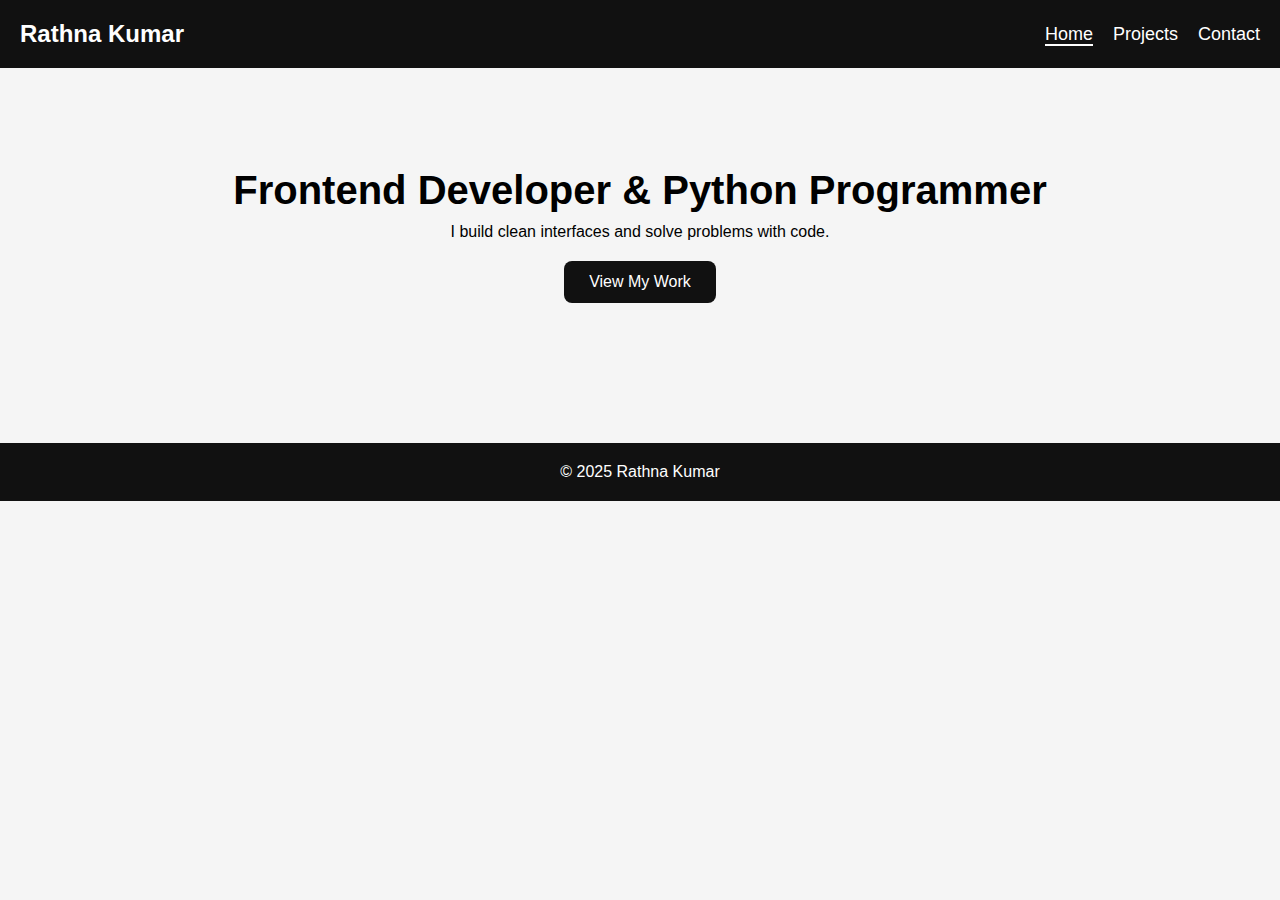
<file: index.html>
<!DOCTYPE html>
<html lang="en">
<head>
  <meta charset="UTF-8" />
  <meta name="viewport" content="width=device-width, initial-scale=1.0" />
  <title>Rathna Kumar | Portfolio</title>
  <link rel="stylesheet" href="style.css" />
</head>
<body>
  <nav class="navbar">
    <h2 class="logo">Rathna Kumar</h2>
    <ul>
      <li><a href="index.html" class="active">Home</a></li>
      <li><a href="projects.html">Projects</a></li>
      <li><a href="contact.html">Contact</a></li>
    </ul>
  </nav>

  <section class="hero">
    <h1>Frontend Developer & Python Programmer</h1>
    <p>I build clean interfaces and solve problems with code.</p>
    <a href="projects.html" class="btn">View My Work</a>
  </section>

  <footer>
    <p>© 2025 Rathna Kumar</p>
  </footer>

  <script src="script.js"></script>
</body>
</html>
</file>
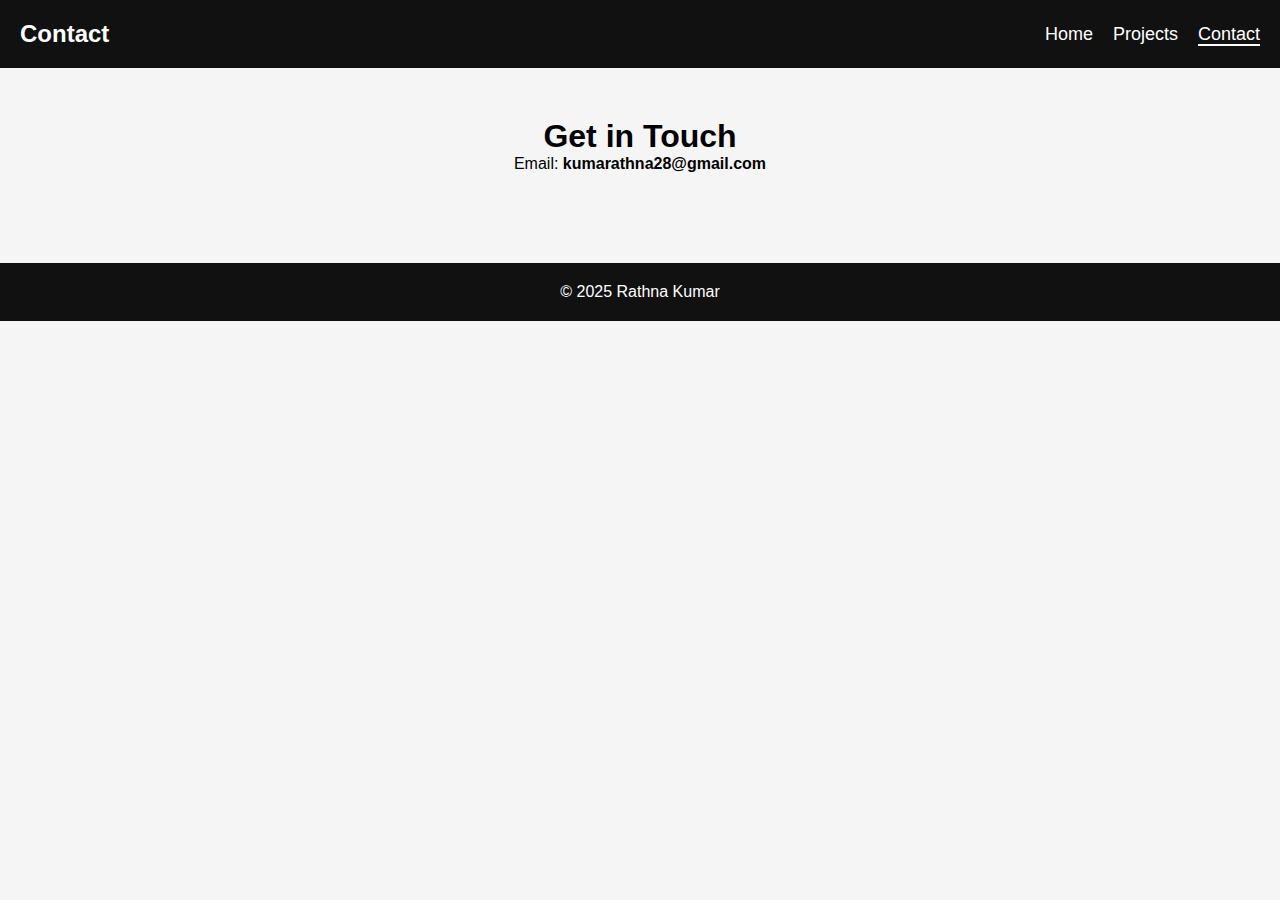
<file: contact.html>
<!DOCTYPE html>
<html lang="en">
<head>
  <meta charset="UTF-8" />
  <meta name="viewport" content="width=device-width, initial-scale=1.0" />
  <title>Contact | Portfolio</title>
  <link rel="stylesheet" href="style.css" />
</head>
<body>
  <nav class="navbar">
    <h2 class="logo">Contact</h2>
    <ul>
      <li><a href="index.html">Home</a></li>
      <li><a href="projects.html">Projects</a></li>
      <li><a href="contact.html" class="active">Contact</a></li>
    </ul>
  </nav>

  <section class="contact-section">
    <h1>Get in Touch</h1>
    <p>Email: <b>kumarathna28@gmail.com</b></p>
  </section>

  <footer>
    <p>© 2025 Rathna Kumar</p>
  </footer>

  <script src="script.js"></script>
</body>
</html>
</file>
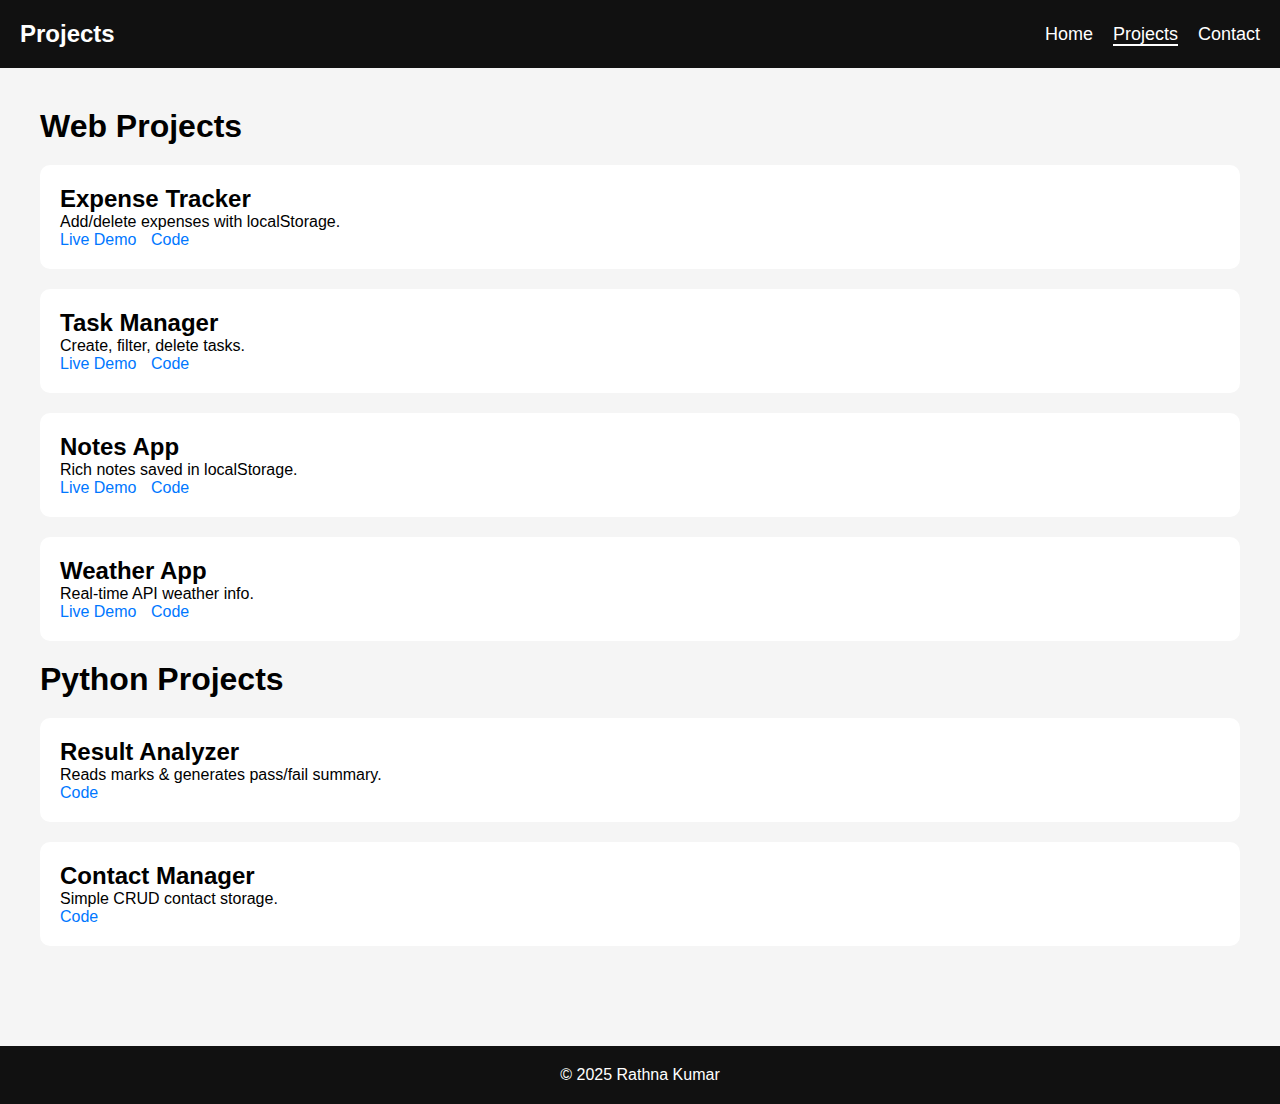
<file: projects.html>
<!DOCTYPE html>
<html lang="en">
<head>
  <meta charset="UTF-8" />
  <meta name="viewport" content="width=device-width, initial-scale=1.0" />
  <title>Projects | Portfolio</title>
  <link rel="stylesheet" href="style.css" />
</head>
<body>
  <nav class="navbar">
    <h2 class="logo">Projects</h2>
    <ul>
      <li><a href="index.html">Home</a></li>
      <li><a href="projects.html" class="active">Projects</a></li>
      <li><a href="contact.html">Contact</a></li>
    </ul>
  </nav>

  <section class="projects-section">
    <h1>Web Projects</h1>

    <div class="project-card">
      <h2>Expense Tracker</h2>
      <p>Add/delete expenses with localStorage.</p>
      <a href="https://nanananny.github.io/expense-tracker/" target="_blank">Live Demo</a>
      <a href="https://github.com/nanananny/expense-tracker" target="_blank">Code</a>
    </div>

    <div class="project-card">
      <h2>Task Manager</h2>
      <p>Create, filter, delete tasks.</p>
      <a href="https://nanananny.github.io/task-manager/" target="_blank">Live Demo</a>
      <a href="https://github.com/nanananny/task-manager" target="_blank">Code</a>
    </div>

    <div class="project-card">
      <h2>Notes App</h2>
      <p>Rich notes saved in localStorage.</p>
      <a href="https://nanananny.github.io/Notes-app/" target="_blank">Live Demo</a>
      <a href="https://github.com/nanananny/Notes-app" target="_blank">Code</a>
    </div>

    <div class="project-card">
      <h2>Weather App</h2>
      <p>Real-time API weather info.</p>
      <a href="https://nanananny.github.io/Weather-app/" target="_blank">Live Demo</a>
      <a href="https://github.com/nanananny/Weather-app" target="_blank">Code</a>
    </div>

    <h1>Python Projects</h1>

    <div class="project-card">
      <h2>Result Analyzer</h2>
      <p>Reads marks & generates pass/fail summary.</p>
      <a href="https://github.com/nanananny/Result-Analyzer" target="_blank">Code</a>
    </div>

    <div class="project-card">
      <h2>Contact Manager</h2>
      <p>Simple CRUD contact storage.</p>
      <a href="https://github.com/nanananny/Contact-Manager" target="_blank">Code</a>
    </div>

  </section>

  <footer>
    <p>© 2025 Rathna Kumar</p>
  </footer>

  <script src="script.js"></script>
</body>
</html>
</file>
<file: style.css>
* { margin: 0; padding: 0; box-sizing: border-box; }
body { background: #f5f5f5; font-family: Arial, sans-serif; }

.navbar {
  display: flex;
  justify-content: space-between;
  align-items: center;
  padding: 20px;
  background: #111;
  color: #fff;
}

.navbar ul { display: flex; gap: 20px; list-style: none; }
.navbar a { color: #fff; text-decoration: none; font-size: 18px; }
.active { border-bottom: 2px solid #fff; }

.hero { text-align: center; padding: 100px 20px; }
.hero h1 { font-size: 40px; margin-bottom: 10px; }
.btn {
  display: inline-block;
  margin-top: 20px;
  padding: 12px 25px;
  background: #111;
  color: #fff;
  text-decoration: none;
  border-radius: 8px;
}

.projects-section { padding: 40px; }
.project-card {
  background: #fff;
  padding: 20px;
  margin: 20px 0;
  border-radius: 10px;
}
.project-card a { margin-right: 10px; color: #0077ff; text-decoration: none; }

.contact-section { padding: 50px; text-align: center; }

footer {
  background: #111;
  color: #fff;
  text-align: center;
  padding: 20px;
  margin-top: 40px;
}
</file>
